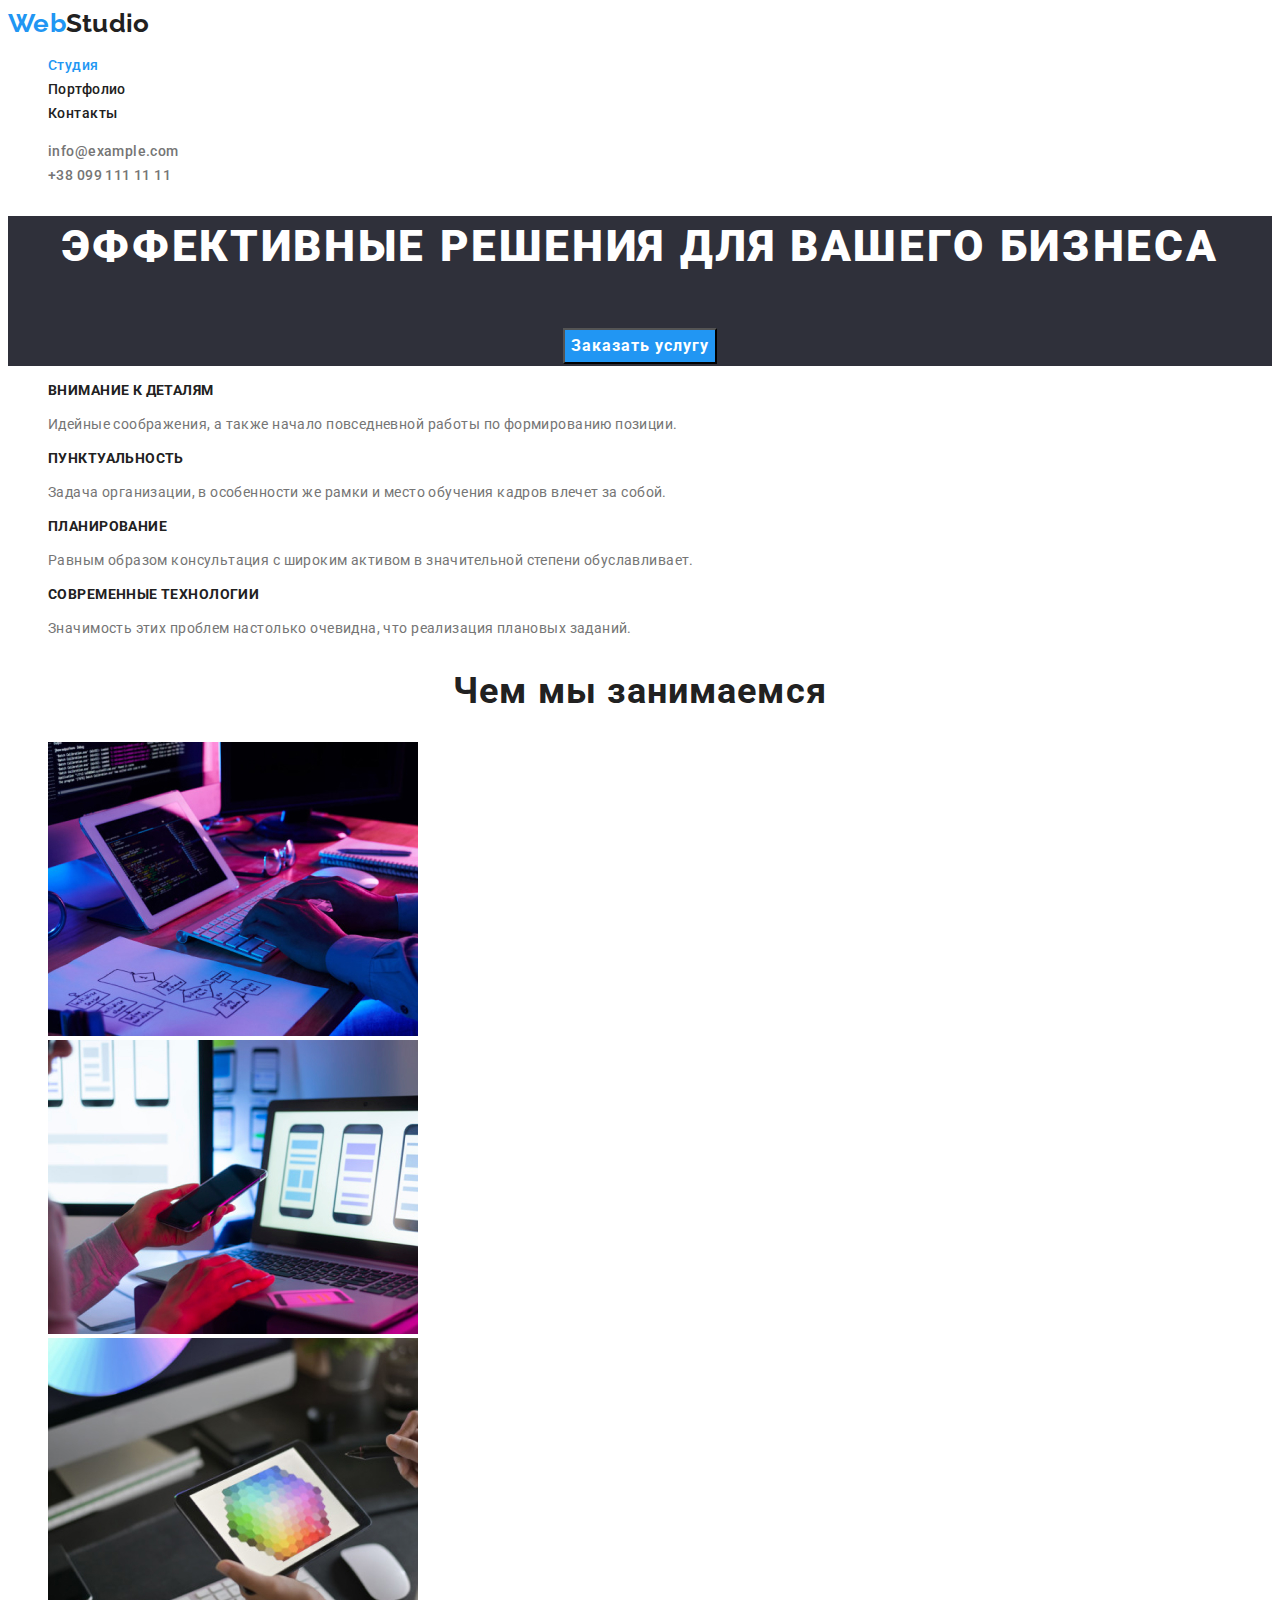
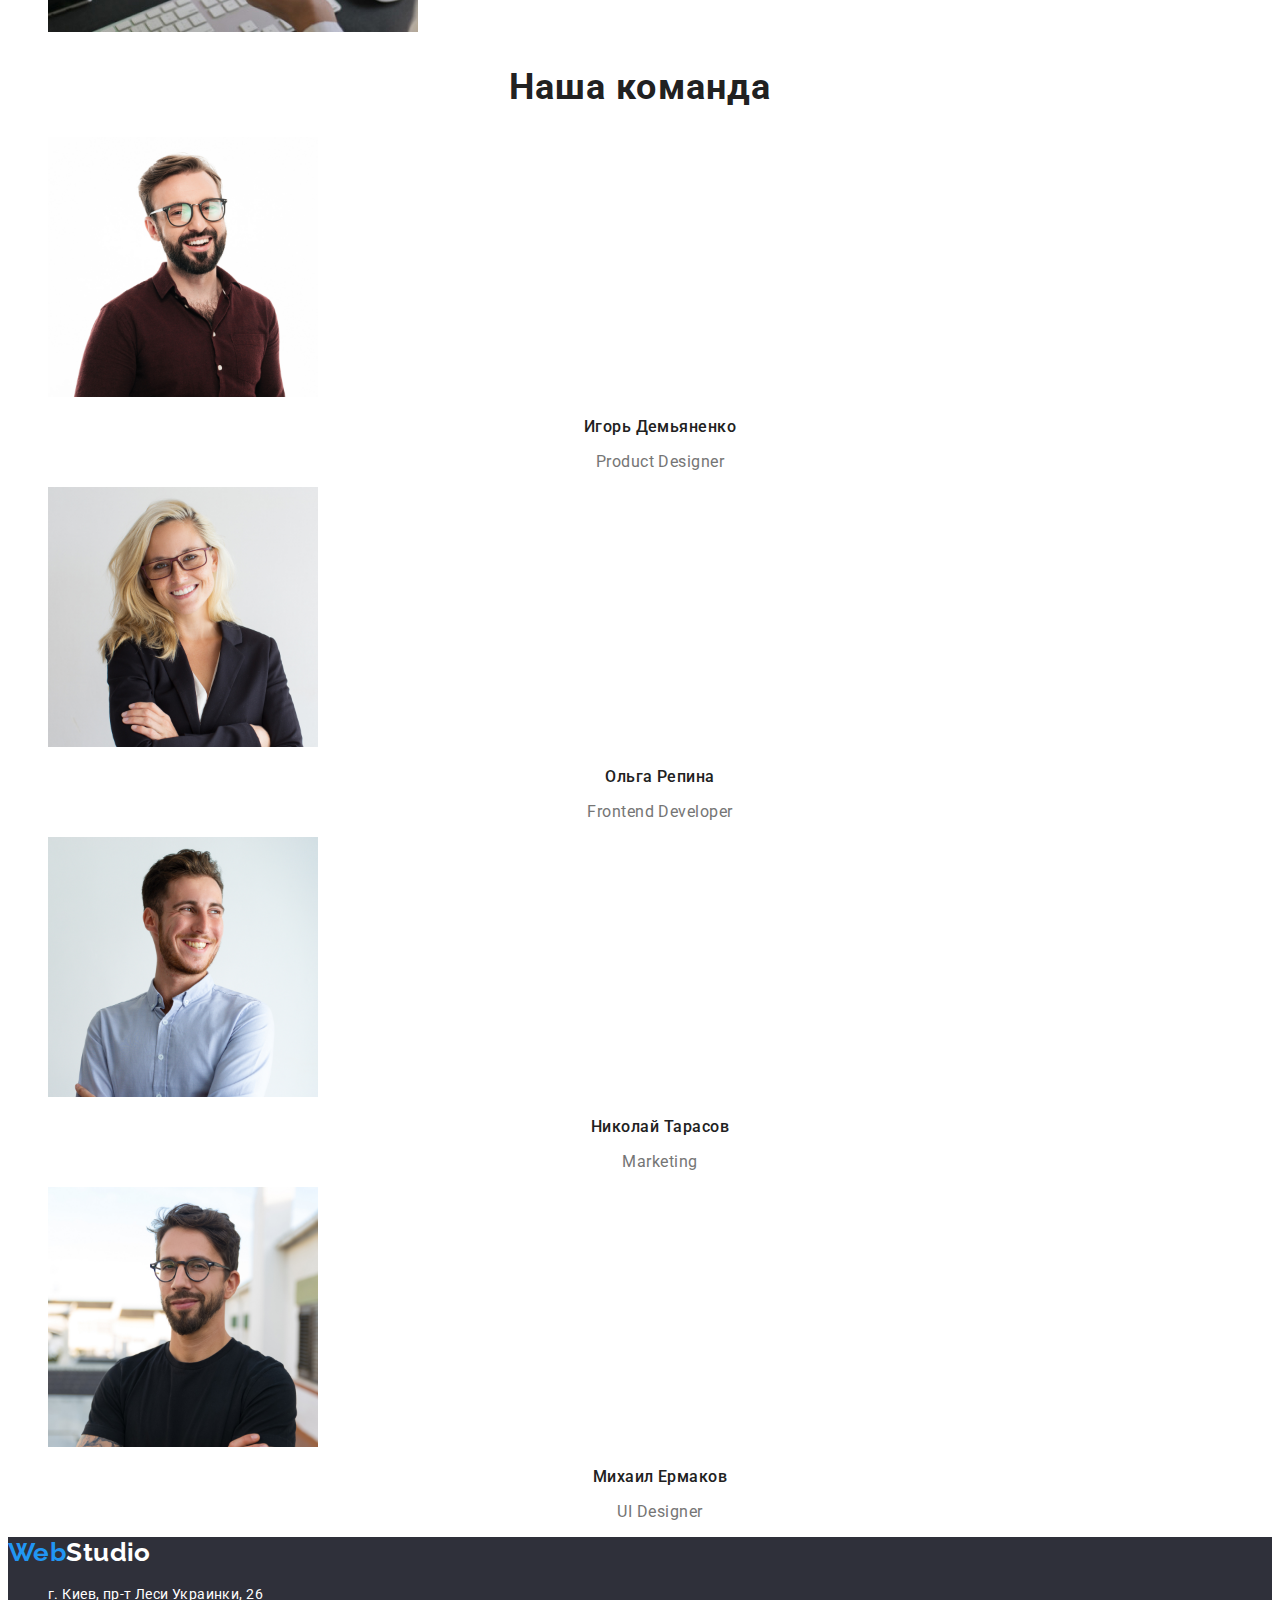
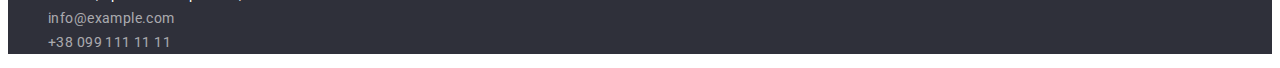
<file: index.html>
<!DOCTYPE html>
<html lang="ru">
  <head>
    <meta charset="UTF-8" />
    <meta http-equiv="X-UA-Compatible" content="IE=edge" />
    <meta name="viewport" content="width=device-width, initial-scale=1.0" />
    <title>Document</title>
    <!-- Fonts start -->
    <link rel="preconnect" href="https://fonts.googleapis.com" />
    <link rel="preconnect" href="https://fonts.gstatic.com" crossorigin />
    <link
      href="https://fonts.googleapis.com/css2?family=Raleway:wght@700;900&family=Roboto:wght@400;500;700&display=swap"
      rel="stylesheet"
    />
    <!-- Fonts end -->
    <link rel="stylesheet" href="./css/styles.css" />
  </head>
  <body>
    <!-- Header section -->
    <header class="header">
      <nav class="header-nav">
        <a class="logo" href="/index.html"><span class="web">Web</span>Studio</a>
        <ul class="header-list list">
          <li><a href="./index.html" class="header-item-current link">Студия</a></li>
          <li><a href="portfolio.html" class="header-item link">Портфолио</a></li>
          <li><a class="header-item link" href="">Контакты</a></li>
        </ul>
        <ul class="header-nav list">
          <li>
            <a class="header-mail link" href="mailto:info@example.com">info@example.com</a>
          </li>
          <li>
            <a class="header-phone link" href="tel:+380991111111">+38 099 111 11 11</a>
          </li>
        </ul>
      </nav>
    </header>
    <!-- Main section -->
    <main>
      <section class="main">
        <h1 class="general-info">Эффективные решения для вашего бизнеса</h1>
        <button type="button" class="main-button btn">Заказать услугу</button>
      </section>
      <section>
        <ul class="info-list list">
          <li>
            <h2 class="info-about">Внимание к деталям</h2>
            <p class="info-about-text">
              Идейные соображения, а также начало повседневной работы по формированию позиции.
            </p>
          </li>
          <li>
            <h2 class="info-about">Пунктуальность</h2>
            <p class="info-about-text">
              Задача организации, в особенности же рамки и место обучения кадров влечет за собой.
            </p>
          </li>
          <li>
            <h2 class="info-about">Планирование</h2>
            <p class="info-about-text">
              Равным образом консультация с широким активом в значительной степени обуславливает.
            </p>
          </li>
          <li>
            <h2 class="info-about">Современные технологии</h2>
            <p class="info-about-text">
              Значимость этих проблем настолько очевидна, что реализация плановых заданий.
            </p>
          </li>
        </ul>
      </section>
      <!--Adout section-->
      <section class="adout">
        <h2 class="adout-info">Чем мы занимаемся</h2>
        <ul class="about-list list">
          <li class="about-item">
            <img
              class="about-img"
              src="./images/about/img.jpg"
              alt="Набор текста"
              width="370"
              height="294"
            />
          </li>
          <li class="about-item">
            <img
              class="about-img"
              src="./images/about/img1.jpg"
              alt="работа с телефоном "
              width="370"
              height="294"
            />
          </li>
          <li class="about-item">
            <img
              class="about-img"
              src="./images/about/img2.jpg"
              alt="Выбор цвета"
              width="370"
              height="294"
            />
          </li>
        </ul>
      </section>
      <!--Tim section-->
      <section class="adout">
        <h2 class="adout-tim-info">Наша команда</h2>
        <ul class="about-tim list">
          <li class="about-tim1">
            <img
              class="adout-tim1-img"
              src="./images/tim/img.jpg"
              alt="People 1"
              width="270"
              height="260"
            />
            <h3 class="tim-info">Игорь Демьяненко</h3>
            <p class="tim-info-position">Product Designer</p>
          </li>
          <li class="about-tim2">
            <img
              class="about-tim2-img"
              src="./images/tim/img1.jpg"
              alt="People 2"
              width="270"
              height="260"
            />
            <h3 class="tim-info">Ольга Репина</h3>
            <p class="tim-info-position">Frontend Developer</p>
          </li>
          <li class="about-tim3">
            <img
              class="about-tim3-img"
              src="./images/tim/img2.jpg"
              alt="People 3"
              width="270"
              height="260"
            />
            <h3 class="tim-info">Николай Тарасов</h3>
            <p class="tim-info-position">Marketing</p>
          </li>
          <li class="adout-tim4">
            <img
              class="about-tim4-img"
              src="./images/tim/img3.jpg"
              alt="People 4"
              width="270"
              height="260"
            />
            <h3 class="tim-info">Михаил Ермаков</h3>
            <p class="tim-info-position">UI Designer</p>
          </li>
        </ul>
      </section>
    </main>
    <!-- Footer section -->
    <footer class="footer">
      <a class="logo" href="/index.html"
        ><span class="web">Web</span><span class="studio">Studio</span></a
      >
      <address class="footer-address">
        <ul class="footer-list list">
          <li class="footer-item">
            <a
              class="footer-adres link"
              href="https://goo.gl/maps/Yb8iC36x8tru1GQm8"
              target="_blank"
              rel="noopener noreferrer"
              >г. Киев, пр-т Леси Украинки, 26
            </a>
          </li>
          <li class="footer-link list">
            <a class="footer-mail link" href="mailto:info@example.com">info@example.com</a>
          </li>
          <li class="footer-link list">
            <a class="footer-phone link" href="tel:+380991111111">+38 099 111 11 11</a>
          </li>
        </ul>
      </address>
    </footer>
  </body>
</html>
</file>
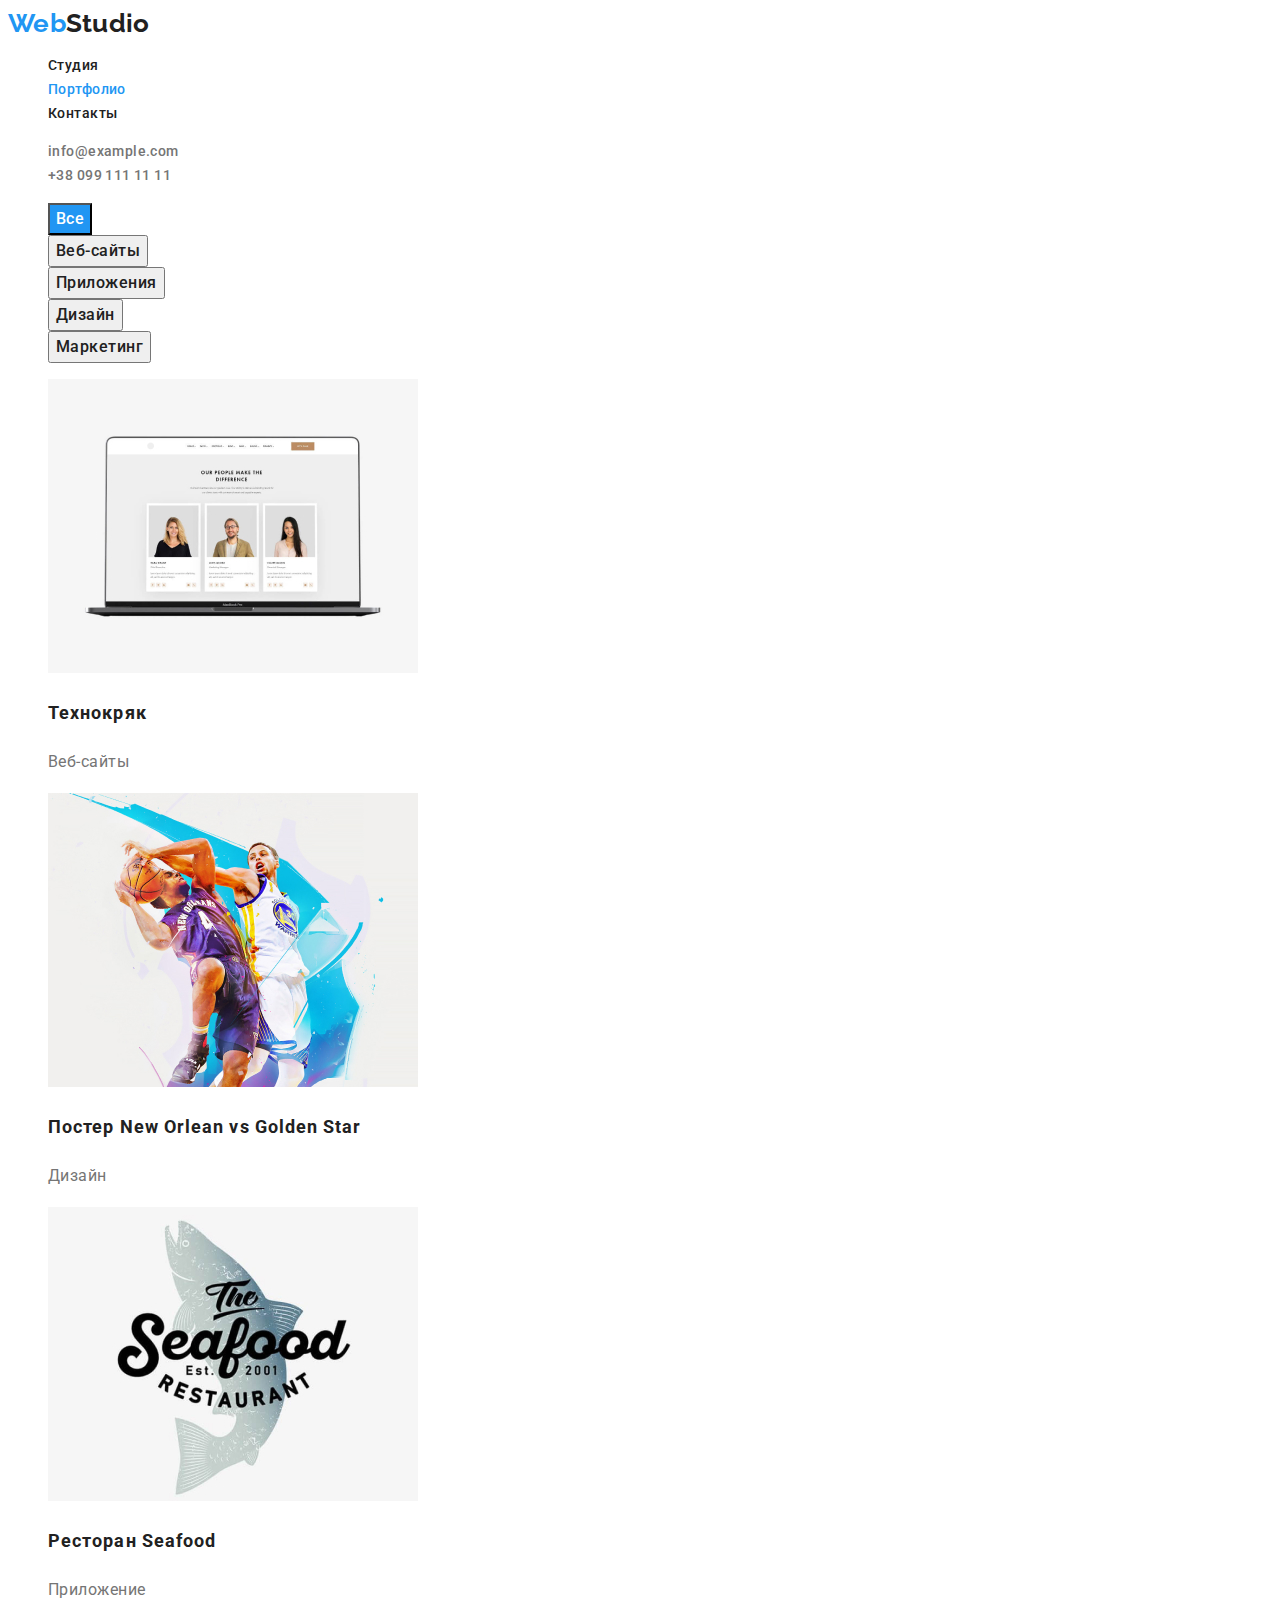
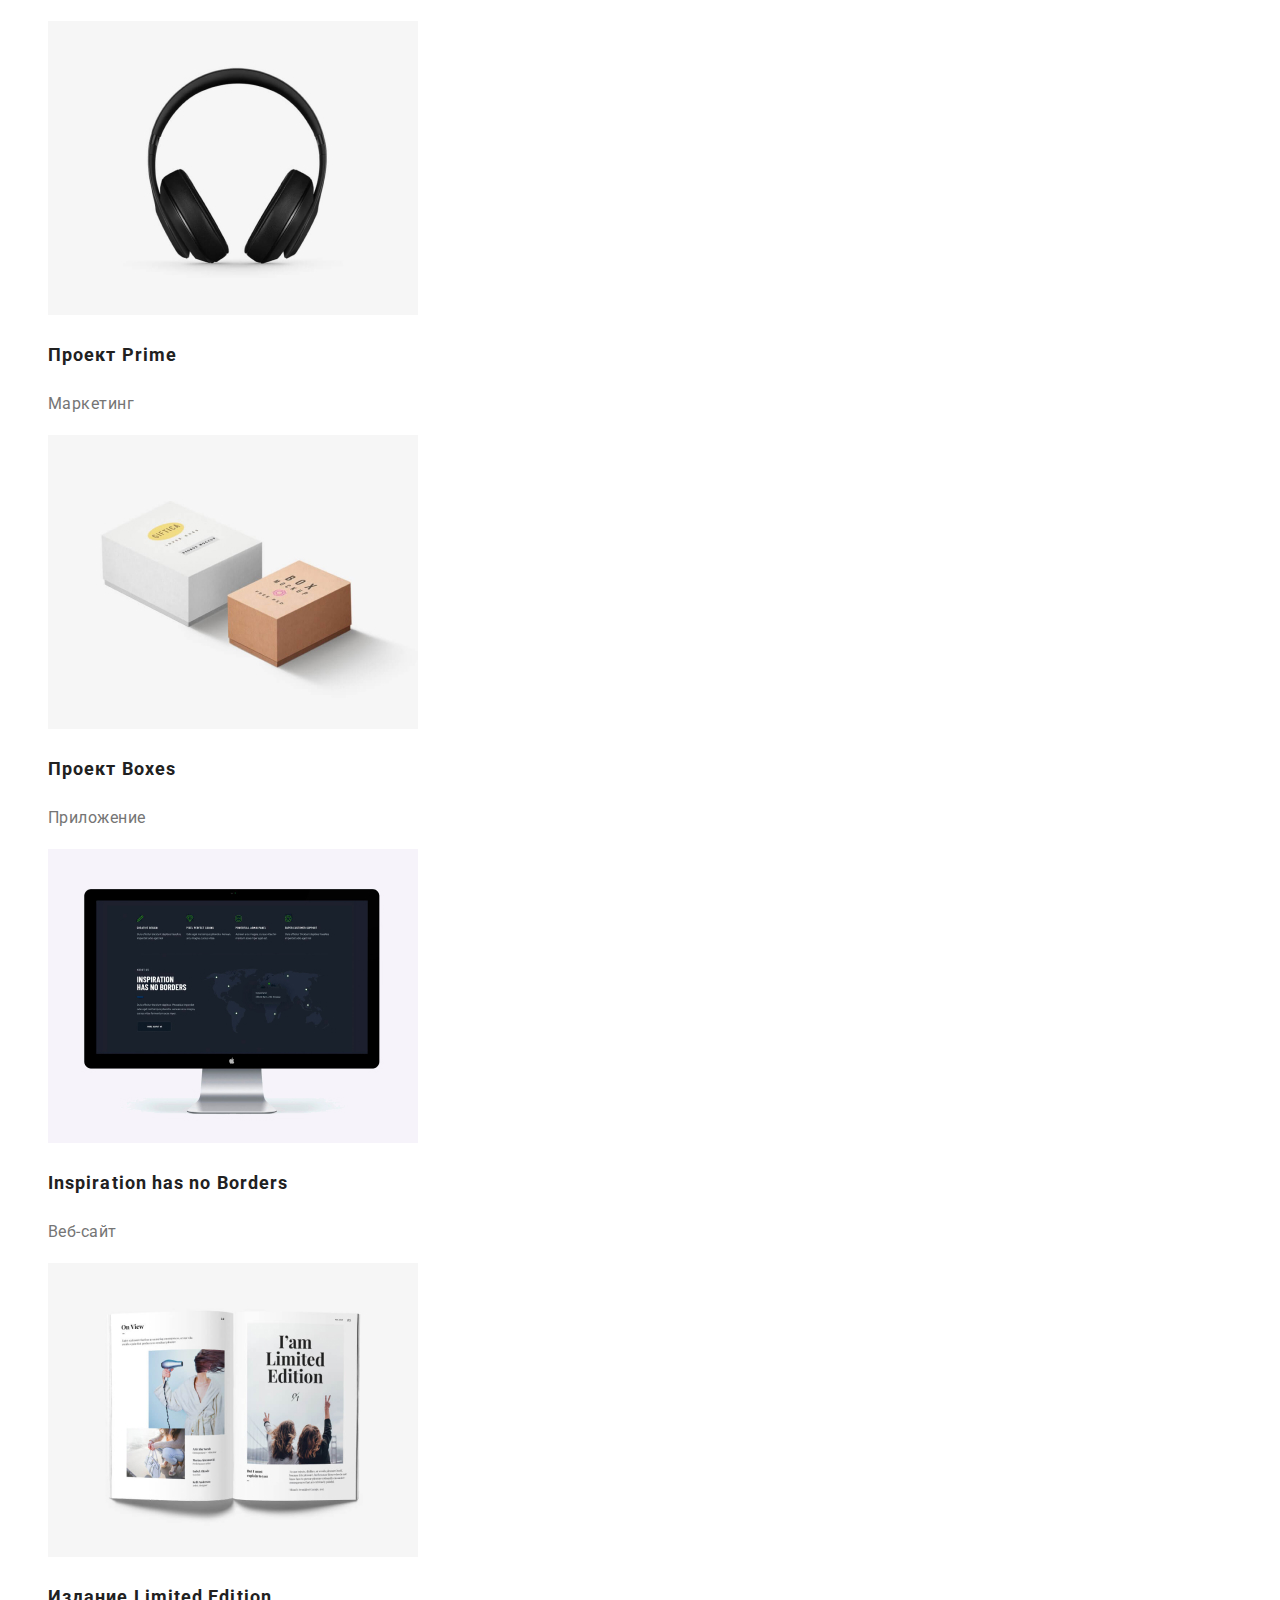
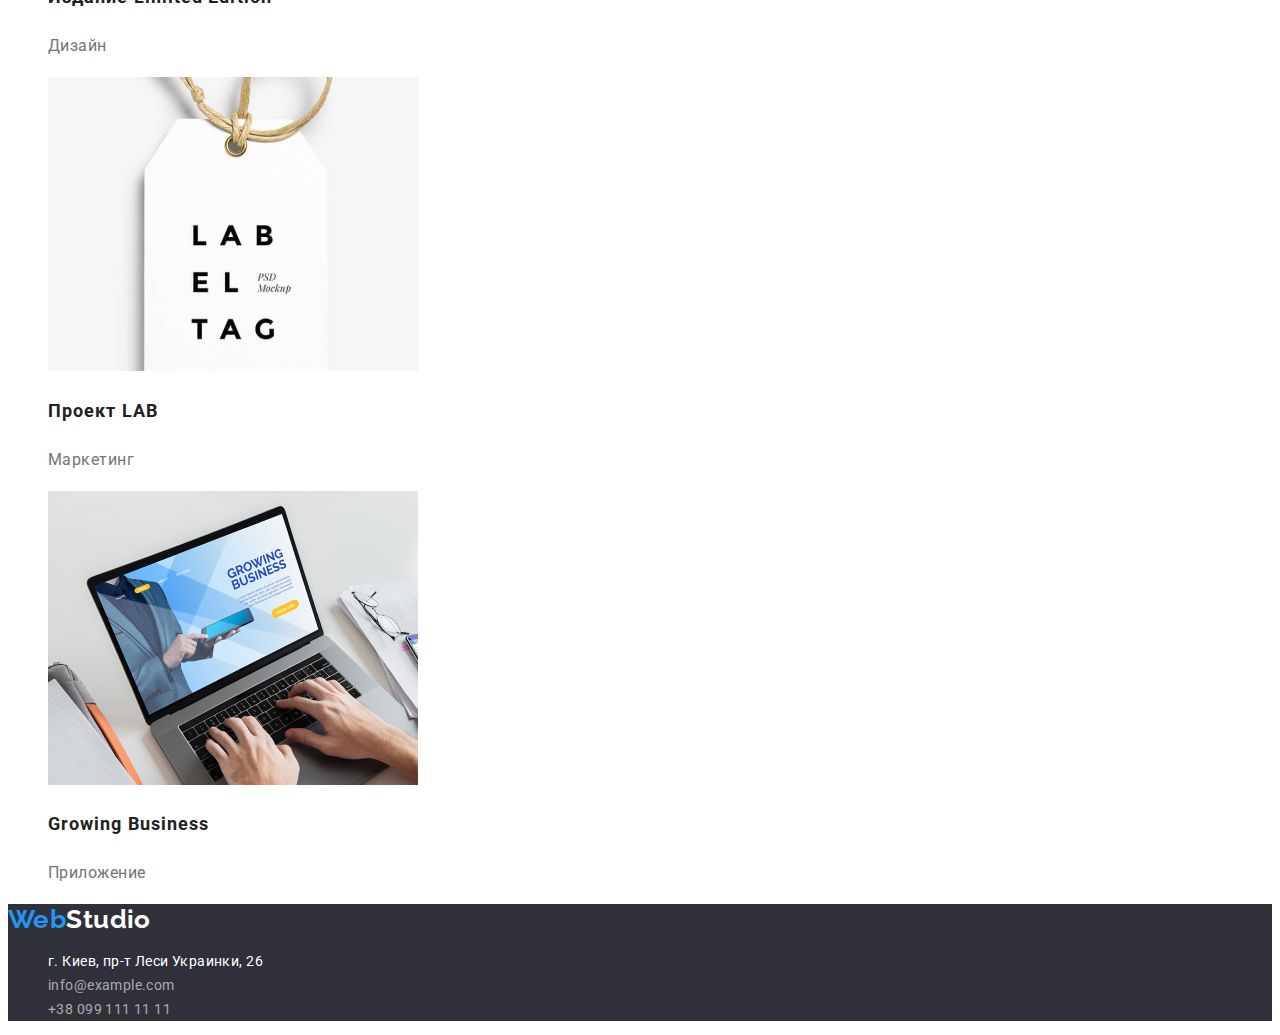
<file: portfolio.html>
<!DOCTYPE html>
<html lang="en">
  <head>
    <meta charset="UTF-8" />
    <meta http-equiv="X-UA-Compatible" content="IE=edge" />
    <meta name="viewport" content="width=device-width, initial-scale=1.0" />
    <title>Document</title>
    <!-- Fonts start -->
    <link rel="preconnect" href="https://fonts.googleapis.com" />
    <link rel="preconnect" href="https://fonts.gstatic.com" crossorigin />
    <link
      href="https://fonts.googleapis.com/css2?family=Raleway:wght@700;900&family=Roboto:wght@400;500;700&display=swap"
      rel="stylesheet"
    />
    <!-- Fonts end -->
    <link rel="stylesheet" href="./css/styles.css" />
  </head>
  <body>
    <!--Header section -->
    <header class="header">
      <nav class="header-nav">
        <a class="logo" href="/index.html"><span class="web">Web</span>Studio</a>
        <ul class="header-list list">
          <li>
            <a href="./index.html" class="header-item hover-link link">Студия</a>
          </li>
          <li>
            <a href="portfolio.html" class="header-item-current-section hover-link link"
              >Портфолио</a
            >
          </li>
          <li><a class="header-item link" href="">Контакты</a></li>
        </ul>
        <ul class="header-nav list">
          <li>
            <a class="header-mail link" href="mailto:info@example.com">info@example.com</a>
          </li>
          <li>
            <a class="header-phone link" href="tel:+380991111111">+38 099 111 11 11</a>
          </li>
        </ul>
      </nav>
    </header>
    <!-- Main section -->
    <main>
      <section class="work">
        <!-- Hider title -->
        <h1 hidden>Портфолио</h1>
        <ul class="work-button list">
          <li><button type="button" class="work-button-item header-nav all">Все</button></li>
          <li><button type="button" class="work-button-item header-nav">Веб-сайты</button></li>
          <li><button type="button" class="work-button-item header-nav">Приложения</button></li>
          <li><button type="button" class="work-button-item header-nav">Дизайн</button></li>
          <li><button type="button" class="work-button-item header-nav">Маркетинг</button></li>
        </ul>
        <ul class="work-cards link list">
          <li class="work-card link list">
            <a class="work-cart-about" href="">
              <img src="./images/works/img1.jpg" width="370" height="294" alt="Изображение" />
              <h2 class="work-card-title link">Технокряк</h2>
              <p class="work-cart-descr link">Веб-сайты</p>
            </a>
          </li>
          <li class="work-card link list">
            <a class="work-cart-about" href="">
              <img src="./images/works/img2.jpg" width="370" height="294" alt="Изображение" />
              <h2 class="work-card-title">Постер New Orlean vs Golden Star</h2>
              <p class="work-cart-descr">Дизайн</p>
            </a>
          </li>
          <li class="work-card link list">
            <a class="work-cart-about" href="">
              <img src="./images/works/img3.jpg" width="370" height="294" alt="Изображение" />
              <h2 class="work-card-title">Ресторан Seafood</h2>
              <p class="work-cart-descr">Приложение</p>
            </a>
          </li>
          <li class="work-card link list">
            <a class="work-cart-about" href="">
              <img src="./images/works/img4.jpg" width="370" height="294" alt="Изображение" />
              <h2 class="work-card-title">Проект Prime</h2>
              <p class="work-cart-descr">Маркетинг</p>
            </a>
          </li>
          <li class="work-card link list">
            <a class="work-cart-about" href="">
              <img src="./images/works/img5.jpg" width="370" height="294" alt="Изображение" />
              <h2 class="work-card-title">Проект Boxes</h2>
              <p class="work-cart-descr">Приложение</p>
            </a>
          </li>
          <li class="work-card link list">
            <a class="work-cart-about" href="">
              <img src="./images/works/img6.jpg" width="370" height="294" alt="Изображение" />
              <h2 class="work-card-title">Inspiration has no Borders</h2>
              <p class="work-cart-descr">Веб-сайт</p>
            </a>
          </li>
          <li class="work-card link list">
            <a class="work-cart-about" href="">
              <img src="./images/works/img7.jpg" width="370" height="294" alt="Изображение" />
              <h2 class="work-card-title">Издание Limited Edition</h2>
              <p class="work-cart-descr">Дизайн</p>
            </a>
          </li>
          <li class="work-card link list">
            <a class="work-cart-about" href="">
              <img src="./images/works/img8.jpg" width="370" height="294" alt="Изображение" />
              <h2 class="work-card-title">Проект LAB</h2>
              <p class="work-cart-descr">Маркетинг</p>
            </a>
          </li>
          <li class="work-card link list">
            <a class="work-cart-about" href="">
              <img src="./images/works/img9.jpg" width="370" height="294" alt="Изображение" />
              <h2 class="work-card-title">Growing Business</h2>
              <p class="work-cart-descr">Приложение</p>
            </a>
          </li>
        </ul>
      </section>
    </main>
    <!-- Footer section -->
    <footer class="footer">
      <a class="logo" href="/index.html"
        ><span class="web">Web</span><span class="studio">Studio</span></a
      >
      <address class="footer-address">
        <ul class="footer-list list">
          <li class="footer-item">
            <a
              class="footer-adres link"
              href="https://goo.gl/maps/Yb8iC36x8tru1GQm8"
              target="_blank"
              rel="noopener noreferrer"
              >г. Киев, пр-т Леси Украинки, 26
            </a>
          </li>
          <li class="footer-link">
            <a class="footer-mail link" href="mailto:info@example.com">info@example.com</a>
          </li>
          <li class="footer-link">
            <a class="footer-phone link" href="tel:+380991111111">+38 099 111 11 11</a>
          </li>
        </ul>
      </address>
    </footer>
  </body>
</html>
</file>
<file: css/styles.css>
:root {
  /* fonts */
  --main-font: 'Roboto', sans-serif;
  --secondary-font: 'Raleway', sans-serif;

  /* text colors */
  --main-txy-cl: #212121;
  --sec-txt-cl: #757575;
  --accet-txt-cl: #2196f3;

  /* bg color */
  --darc-bg-cl: #2f303a;
  --light-bg-cl: #f5f4fa;

  /* others */
}
/* body section */
body {
  font-family: var(--main-font);
  color: var(--main-txy-cl);
  background-color: #ffffff;
}
/* reset styles */
.link {
  font-size: 14px;
  line-height: calc(24 / 14);
  letter-spacing: 0.03em;
  text-decoration: none;
  color: currentColor;
}
.list {
  list-style: none;
}
/**
|============================
| Header section
|============================
*/
/* logo */
.logo {
  color: var(--main-txy-cl);
  font-family: var(--secondary-font);
  font-weight: 700;
  font-size: 26px;
  line-height: calc(31 / 26);
  text-decoration: none;
}
.web {
  font-family: var(--secondary-font);
  color: var(--accet-txt-cl);
  font-weight: 700;
  font-size: 26px;
  line-height: calc(31 / 26);
  text-decoration: none;
}
.hover-link:hover
.hover-link:focus
.hover-link:active {
  color: #2196f3;
}
.header-link:hover
.header-link:focus
.header-link:active {
  color: #2196f3;
}

.header-phone,
.header-mail {
  color: #757575;
}
.header-list,
.header-nav {
  font-weight: 500;
  font-size: 14px;
  line-height: calc(16 / 14);
  letter-spacing: 0.02em;
}
.header-item-current {
  color: var(--accet-txt-cl);
}
.header-item-current-section {
  color: var(--accet-txt-cl);
}
.header-item:hover,
.header-item:focus {
  color: var(--accet-txt-cl);
}
.header-mail:hover,
.header-mail:focus {
  color: var(--accet-txt-cl);
}
.header-phone:hover,
.header-phone:focus {
  color: var(--accet-txt-cl);
}
.work-button-item:hover,
.work-button-item:focus {
  color: var(--accet-txt-cl);
}
.work-button-item {
  font-family: inherit;
  font-weight: 500;
  font-size: 16px;
  line-height: calc(26 / 16);
  text-align: center;
  letter-spacing: 0.03em;
  color: #212121;
}
.all {
  background: #2196f3;
  color: #ffffff;
}
/**
|============================
| Hero section
|============================
*/
.general-info {
  font-family: var(--main-font);
  font-weight: 900;
  font-size: 44px;
  line-height: calc(60 / 44);
  text-align: center;
  letter-spacing: 0.06em;
  text-transform: uppercase;
  color: #ffffff;
}
h2.info-about {
  font-weight: 700;
  font-size: 14px;
  line-height: calc(16 / 14);
  letter-spacing: 0.03em;
  text-transform: uppercase;
  color: #212121;
}
.info-about-text {
  font-weight: 400;
  font-size: 14px;
  line-height: calc(24 / 14);
  letter-spacing: 0.03em;
  color: #757575;
}
.main {
  background-color: var(--darc-bg-cl);
  font-weight: 900;
  font-size: 44px;
  line-height: calc(60 / 44);
  text-align: center;
  letter-spacing: 0.06em;
  text-transform: uppercase;
  color: #ffffff;
}
.adout-tim-info,
.adout-info {
  font-weight: 700;
  font-size: 36px;
  line-height: calc(42 / 36);
  text-align: center;
  letter-spacing: 0.03em;
  color: #212121;
}
.tim-info {
  font-weight: 500;
  font-size: 16px;
  line-height: calc(19 / 16);
  text-align: center;
  letter-spacing: 0.03em;
  color: #212121;
}
.tim-info-position {
  font-weight: 400;
  font-size: 16px;
  line-height: calc(19 / 16);
  text-align: center;
  letter-spacing: 0.03em;
  color: #757575;
}
.btn {
  font-family: inherit;
  font-weight: 700;
  font-size: 16px;
  line-height: calc(30 / 16);
  letter-spacing: 0.06em;
  color: #ffffff;
  background-color: #2196f3;
  cursor: pointer;
}
.adout-info,
.adout-tim-info,
.tim-info {
  text-align: center;
}
.work-cart-about {
  text-decoration: none;
}
.work-card-title {
  font-weight: 700;
  font-size: 18px;
  line-height: calc(36 / 18);
  letter-spacing: 0.06em;
  color: #212121;
}
.work-cart-descr {
  font-weight: 400;
  font-size: 16px;
  line-height: calc(30 / 16);
  letter-spacing: 0.03em;
  color: #757575;
}
/**
|============================
| Footer section
|============================
*/
.footer-address {
  font-style: normal;
}
.footer {
  font-family: inherit;
  font-weight: 400;
  font-size: 14px;
  line-height: calc(24 / 14);
  letter-spacing: 0.03em;
  color: #ffffff;
  background: #2f303a;
}
/* logo footer*/
.logo {
  color: var(--main-txy-cl);
  font-family: var(--secondary-font);
  font-weight: 700;
  font-size: 26px;
  line-height: calc(31 / 26);
  text-decoration: none;
}
.web {
  color: var(--accet-txt-cl);
  font-family: var(--secondary-font);
  text-decoration: none;
}
.studio {
  color: white;
  text-decoration: none;
}
.footer-mail,
.footer-phone {
  color: rgba(255, 255, 255, 0.6);
}
.footer-mail:hover,
.footer-mail:focus {
  color: var(--accet-txt-cl);
}
.footer-phone:hover,
.footer-phone:focus {
  color: var(--accet-txt-cl);
}
.footer-link:hover,
.footer-link:focus {
  var(--accet-txt-cl);
}
</file>
